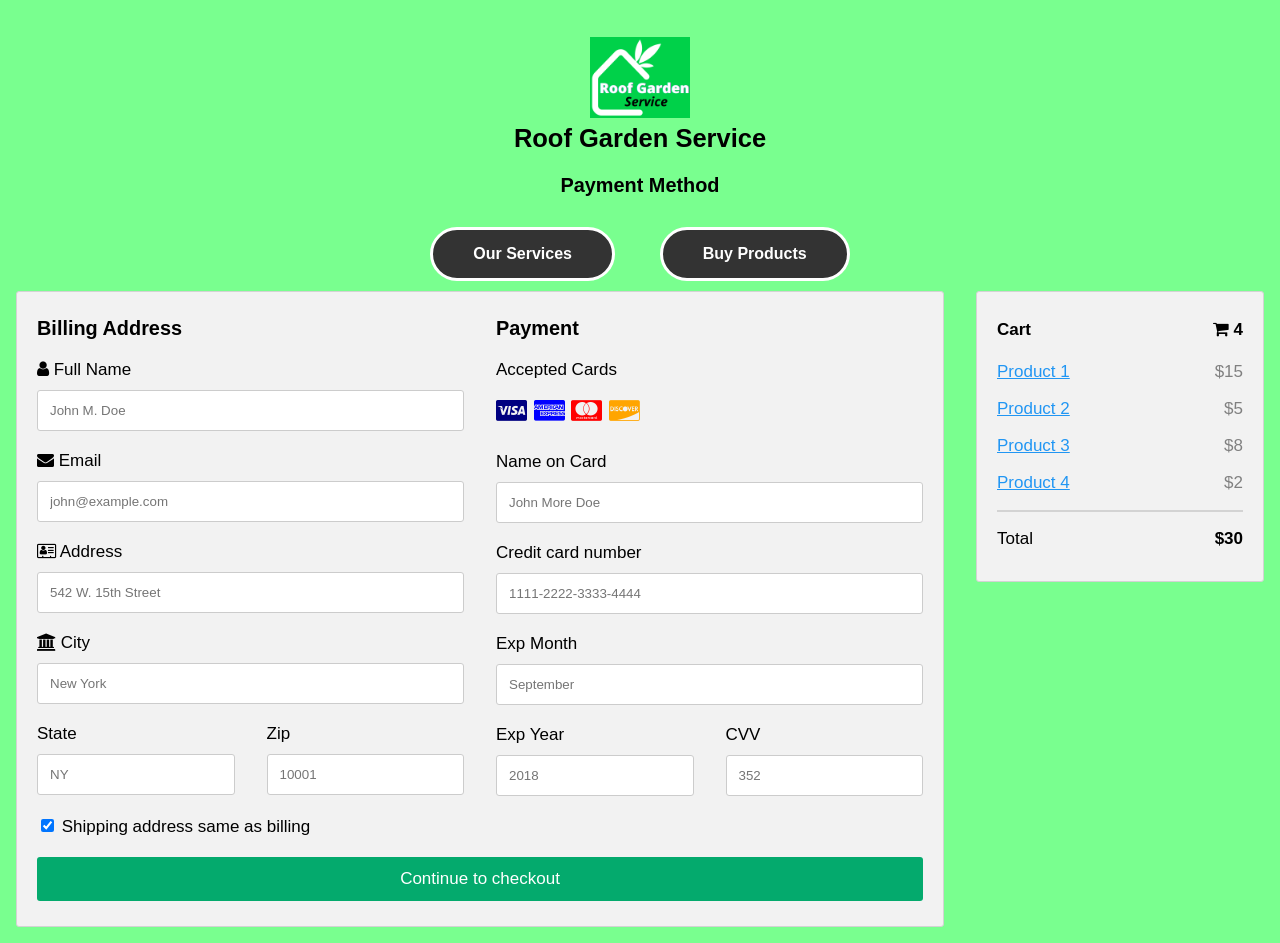
<file: cart.html>
<!DOCTYPE html>
<html>

<head>
    <meta name="viewport" content="width=device-width, initial-scale=1">
    <link rel="stylesheet" href="https://cdnjs.cloudflare.com/ajax/libs/font-awesome/4.7.0/css/font-awesome.min.css">
    <title>Roof Garden Service- 4CMT B2 Group D </title>
    <link rel="shortcut icon" href="./img/logo1.png" type="image/x-icon">

    <style>
        body {
            font-family: Arial;
            font-size: 17px;
            padding: 8px;
            background-color: rgba(0, 255, 42, 0.527);
            overflow-x: hidden !important;
        }

        * {
            box-sizing: border-box;
        }

        .row {
            display: -ms-flexbox;
            /* IE10 */
            display: flex;
            -ms-flex-wrap: wrap;
            /* IE10 */
            flex-wrap: wrap;
            margin: 0 -16px;
        }

        .col-25 {
            -ms-flex: 25%;
            /* IE10 */
            flex: 25%;
        }

        .col-50 {
            -ms-flex: 50%;
            /* IE10 */
            flex: 50%;
        }

        .col-75 {
            -ms-flex: 75%;
            /* IE10 */
            flex: 75%;
        }

        .col-25,
        .col-50,
        .col-75 {
            padding: 0 16px;
        }

        .slogan button {
            padding: 15px 40px;
            margin: 10px 20px;
            border: 3px solid;
            border-radius: 40px;
            background-color: rgb(51, 51, 51);
            cursor: pointer;
            color: rgb(255, 255, 255);
            font-weight: bold;
            transition: 0.3s;
            font-size: 16px;
            z-index: 1;
        }

        .slogan button:hover {
            background-color: #2b811a;
            border: 3px solid rgb(255, 255, 255);
            color: rgb(255, 255, 255);
        }

        .container {
            background-color: #f2f2f2;
            padding: 5px 20px 15px 20px;
            border: 1px solid lightgrey;
            border-radius: 3px;
        }

        input[type=text] {
            width: 100%;
            margin-bottom: 20px;
            padding: 12px;
            border: 1px solid #ccc;
            border-radius: 3px;
        }

        label {
            margin-bottom: 10px;
            display: block;
        }

        .icon-container {
            margin-bottom: 20px;
            padding: 7px 0;
            font-size: 24px;
        }

        .btn {
            background-color: #04AA6D;
            color: white;
            padding: 12px;
            margin: 10px 0;
            border: none;
            width: 100%;
            border-radius: 3px;
            cursor: pointer;
            font-size: 17px;
        }

        .btn:hover {
            background-color: #45a049;
        }

        a {
            color: #2196F3;
        }

        hr {
            border: 1px solid lightgrey;
        }

        span.price {
            float: right;
            color: grey;
        }

        /* Responsive layout - when the screen is less than 800px wide, make the two columns stack on top of each other instead of next to each other (also change the direction - make the "cart" column go on top) */
        @media (max-width: 800px) {
            .row {
                flex-direction: column-reverse;
            }

            .col-25 {
                margin-bottom: 20px;
            }
        }
    </style>
</head>

<body>
    <div class="slogan" style="display: block; margin: auto; text-align: center;">
        <h2><img src="./img/logo1.png" width="100rem"><br>Roof Garden Service</h2>
        <h3>Payment Method</h3>
        <a href="index.html#Service-part"><button>Our Services</button></a>
        <a href="index.html#products"><button>Buy Products</button></a>
    </div>
    <div class="row">
        <div class="col-75">
            <div class="container">
                <form action="./index.html">

                    <div class="row">
                        <div class="col-50">
                            <h3>Billing Address</h3>
                            <label for="fname"><i class="fa fa-user"></i> Full Name</label>
                            <input type="text" id="fname" name="firstname" placeholder="John M. Doe">
                            <label for="email"><i class="fa fa-envelope"></i> Email</label>
                            <input type="text" id="email" name="email" placeholder="john@example.com">
                            <label for="adr"><i class="fa fa-address-card-o"></i> Address</label>
                            <input type="text" id="adr" name="address" placeholder="542 W. 15th Street">
                            <label for="city"><i class="fa fa-institution"></i> City</label>
                            <input type="text" id="city" name="city" placeholder="New York">

                            <div class="row">
                                <div class="col-50">
                                    <label for="state">State</label>
                                    <input type="text" id="state" name="state" placeholder="NY">
                                </div>
                                <div class="col-50">
                                    <label for="zip">Zip</label>
                                    <input type="text" id="zip" name="zip" placeholder="10001">
                                </div>
                            </div>
                        </div>

                        <div class="col-50">
                            <h3>Payment</h3>
                            <label for="fname">Accepted Cards</label>
                            <div class="icon-container">
                                <i class="fa fa-cc-visa" style="color:navy;"></i>
                                <i class="fa fa-cc-amex" style="color:blue;"></i>
                                <i class="fa fa-cc-mastercard" style="color:red;"></i>
                                <i class="fa fa-cc-discover" style="color:orange;"></i>
                            </div>
                            <label for="cname">Name on Card</label>
                            <input type="text" id="cname" name="cardname" placeholder="John More Doe">
                            <label for="ccnum">Credit card number</label>
                            <input type="text" id="ccnum" name="cardnumber" placeholder="1111-2222-3333-4444">
                            <label for="expmonth">Exp Month</label>
                            <input type="text" id="expmonth" name="expmonth" placeholder="September">
                            <div class="row">
                                <div class="col-50">
                                    <label for="expyear">Exp Year</label>
                                    <input type="text" id="expyear" name="expyear" placeholder="2018">
                                </div>
                                <div class="col-50">
                                    <label for="cvv">CVV</label>
                                    <input type="text" id="cvv" name="cvv" placeholder="352">
                                </div>
                            </div>
                        </div>

                    </div>
                    <label>
                        <input type="checkbox" checked="checked" name="sameadr"> Shipping address same as billing
                    </label>
                    <input type="submit" value="Continue to checkout" class="btn">
                </form>
            </div>
        </div>
        <div class="col-25">
            <div class="container">
                <h4>Cart <span class="price" style="color:black"><i class="fa fa-shopping-cart"></i> <b>4</b></span>
                </h4>
                <p><a href="#">Product 1</a> <span class="price">$15</span></p>
                <p><a href="#">Product 2</a> <span class="price">$5</span></p>
                <p><a href="#">Product 3</a> <span class="price">$8</span></p>
                <p><a href="#">Product 4</a> <span class="price">$2</span></p>
                <hr>
                <p>Total <span class="price" style="color:black"><b>$30</b></span></p>
            </div>
        </div>
    </div>

</body>

</html>
</file>
